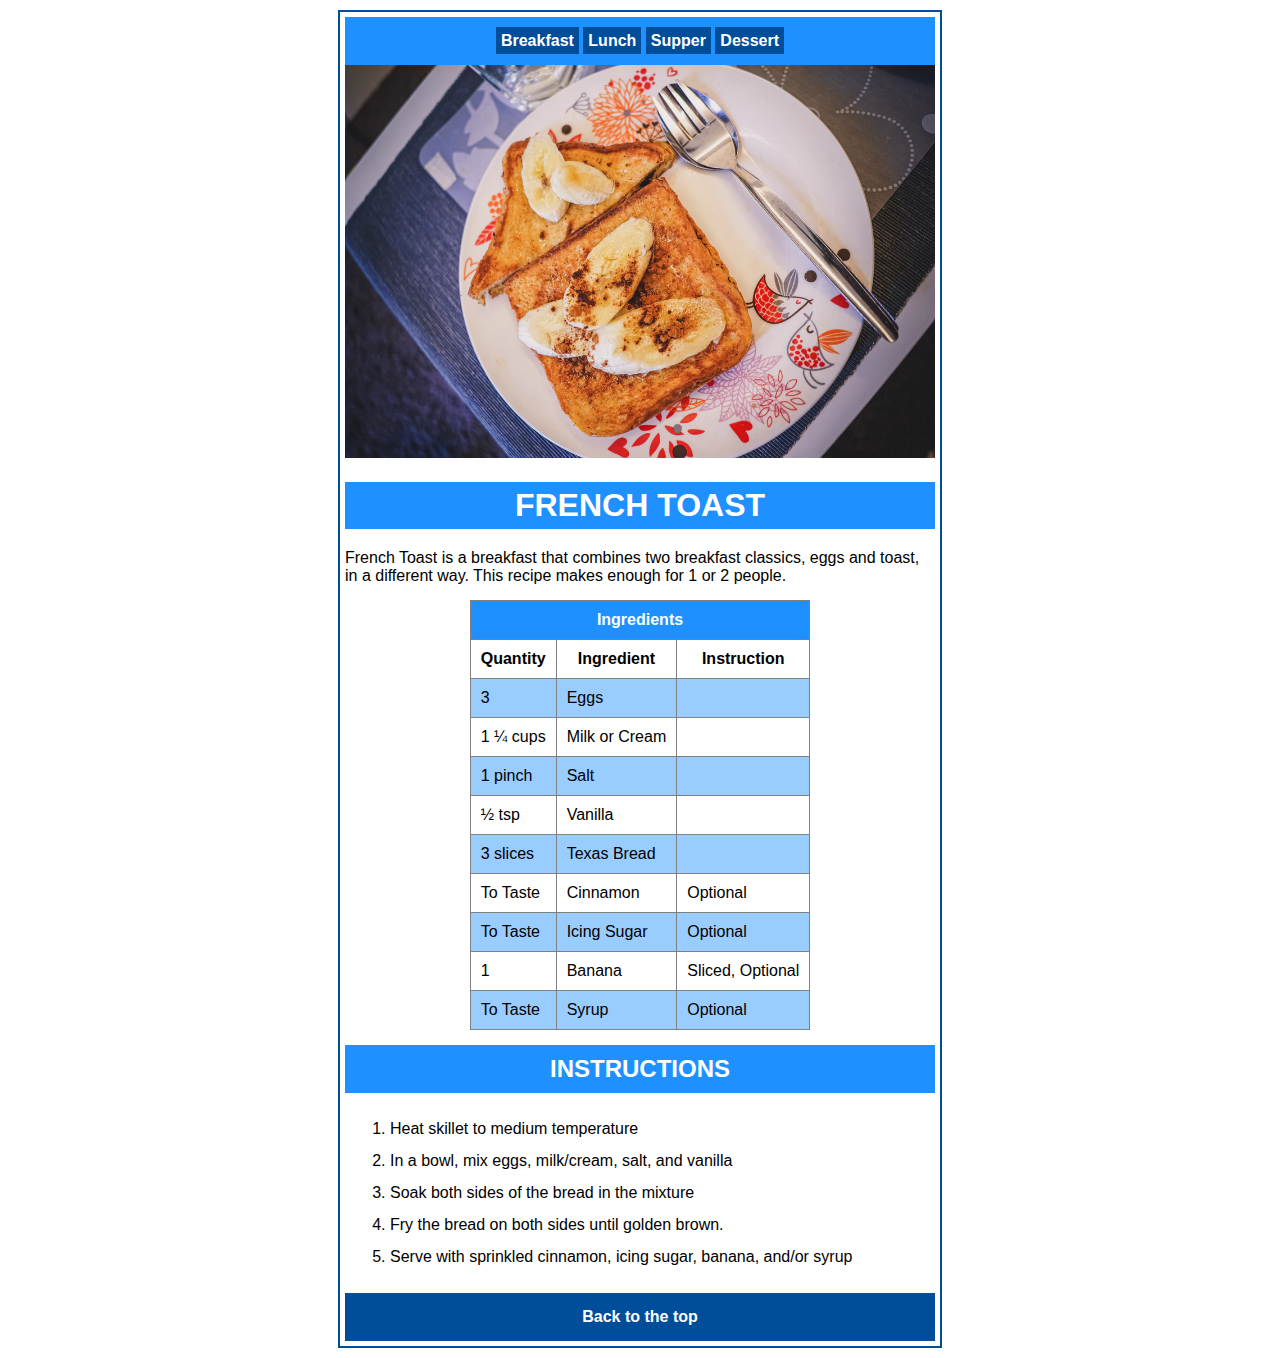
<file: index.html>
<!DOCTYPE html>
<html lang="en">
<head>
  <meta charset="UTF-8">
  <meta http-equiv="X-UA-Compatible" content="IE=edge">
  <meta name="viewport" content="width=device-width, initial-scale=1.0">
  <title>French Toast Breakfast Recipe</title>
  <link rel="stylesheet" href="style.css">
</head>
<body>
<div class="container">
  <header>
    <ul>
      <li><a href="#">Breakfast</a></li>
      <li><a href="lunch.html">Lunch</a></li>
      <li><a href="supper.html">Supper</a></li>
      <li><a href="dessert.html">Dessert</a></li>
    </ul>
    <img src="images/french-toast.webp" alt="French Toast">
  </header>
  
  <main>
    <h1 class="title">FRENCH TOAST</h1>
    <p class="description">
      French Toast is a breakfast that combines two breakfast classics, eggs and toast, in a different way.  This recipe makes enough for 1 or 2 people. 
    </p>
    <table>
      <thead>
        <tr>
          <td class="table-title" colspan="3">Ingredients</td>
        </tr>
        <tr class="table-header">
          <td>Quantity</td>
          <td>Ingredient</td>
          <td>Instruction</td>
        </tr>
      </thead>
      <tbody>
        <tr>
          <td>3</td>
          <td>Eggs</td>
          <td></td>
        </tr>
        <tr>
          <td>1 &frac14; cups</td>
          <td>Milk or Cream</td>
          <td></td>
        </tr>
        <tr>
          <td>1 pinch</td>
          <td>Salt</td>
          <td></td>
        </tr>
        <tr>
          <td>&frac12; tsp</td>
          <td>Vanilla</td>
          <td></td>
        </tr>
        <tr>
          <td>3 slices</td>
          <td>Texas Bread</td>
          <td></td>
        </tr>
        <tr>
          <td>To Taste</td>
          <td>Cinnamon</td>
          <td>Optional</td>
        </tr>
        <tr>
          <td>To Taste</td>
          <td>Icing Sugar</td>
          <td>Optional</td>
        </tr>
        <tr>
          <td>1</td>
          <td>Banana</td>
          <td>Sliced, Optional</td>
        </tr>
        <tr>
          <td>To Taste</td>
          <td>Syrup</td>
          <td>Optional</td>
        </tr>
      </tbody>
    </table>
    <h2>INSTRUCTIONS</h2>
    <ol class="instruction-list">
      <li>Heat skillet to medium temperature</li>
      <li>In a bowl, mix eggs, milk/cream, salt, and vanilla</li>
      <li>Soak both sides of the bread in the mixture</li>
      <li>Fry the bread on both sides until golden brown. </li>
      <li>Serve with sprinkled cinnamon, icing sugar, banana, and/or syrup</li>
    </ol>
  </main>

  <footer>
    <a href="#">Back to the top</a>
  </footer>
</div>
</body>
</html>
</file>
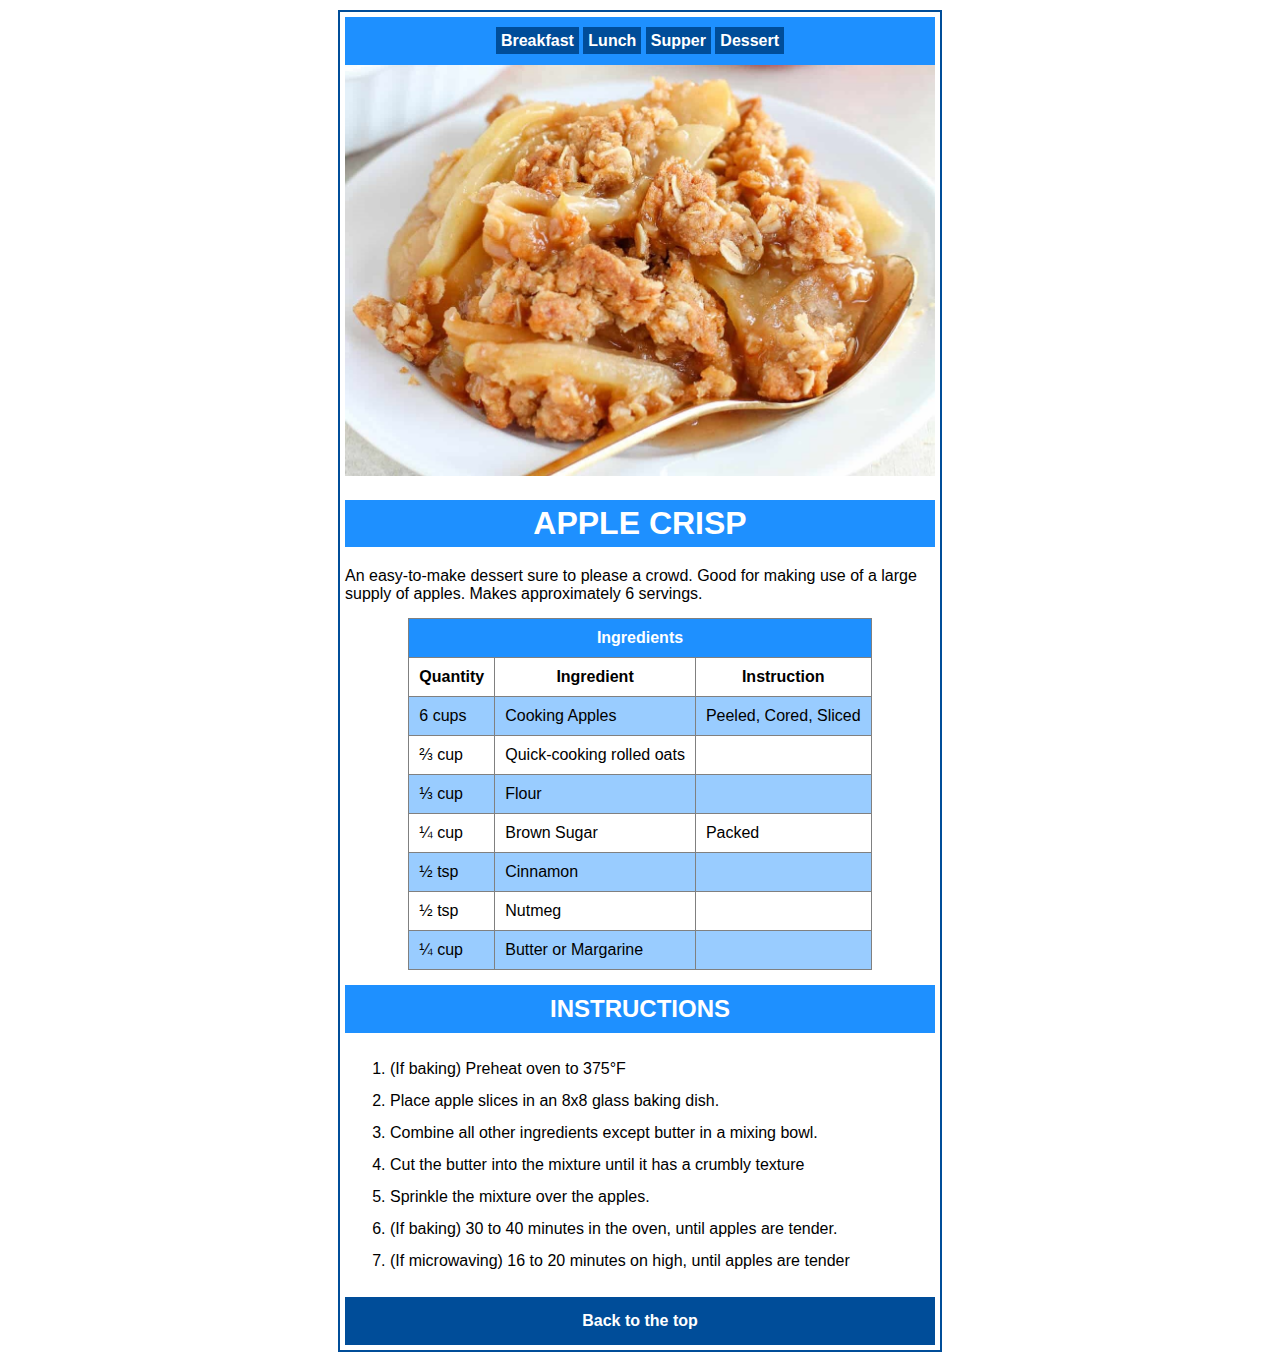
<file: dessert.html>
<!DOCTYPE html>
<html lang="en">
<head>
  <meta charset="UTF-8">
  <meta http-equiv="X-UA-Compatible" content="IE=edge">
  <meta name="viewport" content="width=device-width, initial-scale=1.0">
  <title>Apple Crisp Dessert Recipe</title>
  <link rel="stylesheet" href="style.css">
</head>
<body>
<div class="container">
  <header>
      <ul>
        <li><a href="index.html">Breakfast</a></li>
        <li><a href="lunch.html">Lunch</a></li>
        <li><a href="supper.html">Supper</a></li>
        <li><a href="#">Dessert</a></li>
      </ul>
      <img src="images/apple-crisp.jpg" alt="Apple Crisp">
  </header>
  
  <main>
      <h1 class="title">APPLE CRISP</h1>
      <p class="description">
        An easy-to-make dessert sure to please a crowd.  Good for making use of a large supply of apples.  Makes approximately 6 servings. 
      </p>
      <table>
        <thead>
          <tr>
            <td class="table-title" colspan="3">Ingredients</td>
          </tr>
          <tr class="table-header">
            <td>Quantity</td>
            <td>Ingredient</td>
            <td>Instruction</td>
          </tr>
        </thead>
        <tbody>
          <tr>
            <td>6 cups</td>
            <td>Cooking Apples</td>
            <td>Peeled, Cored, Sliced</td>
          </tr>
          <tr>
            <td>&frac23; cup</td>
            <td>Quick-cooking rolled oats</td>
            <td></td>
          </tr>
          <tr>
            <td>&frac13; cup</td>
            <td>Flour</td>
            <td></td>
          </tr>
          <tr>
            <td>&frac14; cup</td>
            <td>Brown Sugar</td>
            <td>Packed</td>
          </tr>
          <tr>
            <td>&frac12; tsp</td>
            <td>Cinnamon</td>
            <td></td>
          </tr>
          <tr>
            <td>&frac12; tsp</td>
            <td>Nutmeg</td>
            <td></td>
          </tr>
          <tr>
            <td>&frac14; cup</td>
            <td>Butter or Margarine</td>
            <td></td>
          </tr>
        </tbody>
      </table>
      <h2>INSTRUCTIONS</h2>
      <ol class="instruction-list">
        <li>(If baking) Preheat oven to 375&deg;F</li>
        <li>Place apple slices in an 8x8 glass baking dish.</li>
        <li>Combine all other ingredients except butter in a mixing bowl.</li>
        <li>Cut the butter into the mixture until it has a crumbly texture</li>
        <li>Sprinkle the mixture over the apples.</li>
        <li>(If baking) 30 to 40 minutes in the oven, until apples are tender.</li>
        <li>(If microwaving) 16 to 20 minutes on high, until apples are tender</li>
      </ol>
  </main>

  <footer>
      <a href="#">Back to the top</a>
  </footer>
</div>
</body>
</html>
</file>
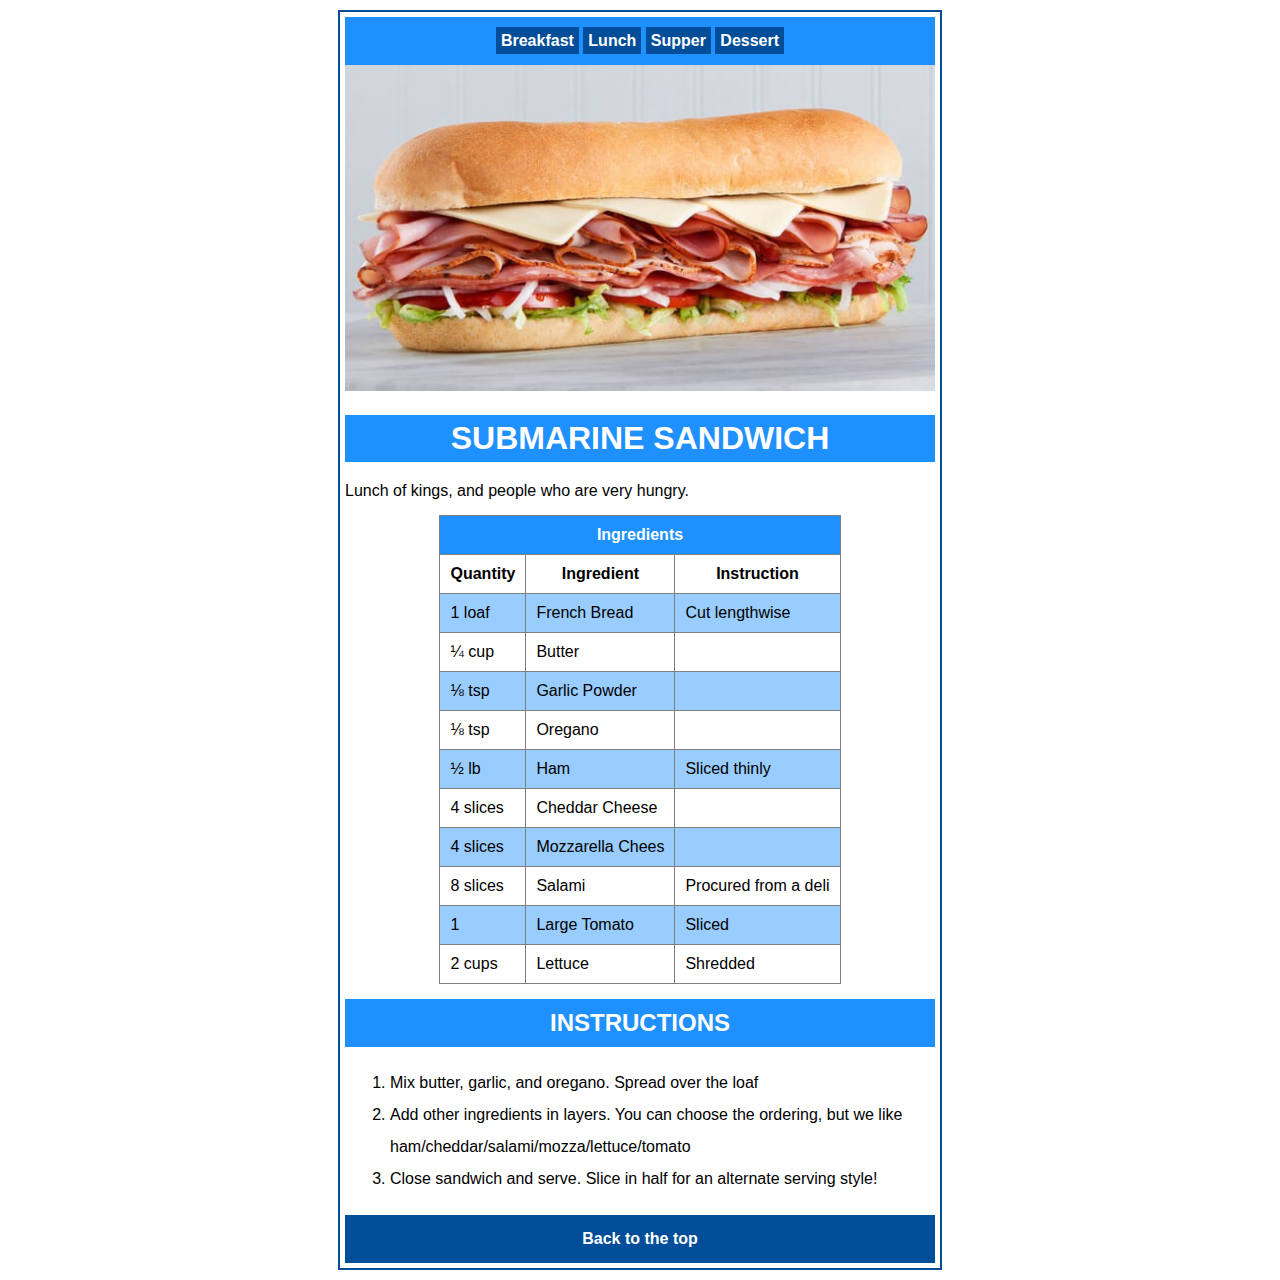
<file: lunch.html>
<!DOCTYPE html>
<html lang="en">
<head>
  <meta charset="UTF-8">
  <meta http-equiv="X-UA-Compatible" content="IE=edge">
  <meta name="viewport" content="width=device-width, initial-scale=1.0">
  <title>Submarine Sandwich Lunch Recipe</title>
  <link rel="stylesheet" href="style.css">
</head>
<body>
<div class="container">
  <header>
      <ul>
        <li><a href="index.html">Breakfast</a></li>
        <li><a href="#">Lunch</a></li>
        <li><a href="supper.html">Supper</a></li>
        <li><a href="dessert.html">Dessert</a></li>
      </ul>
      <img src="images/sub-sandwich.jpg" alt="Submarine Sandwich">
  </header>
  
  <main>
      <h1 class="title">SUBMARINE SANDWICH</h1>
      <p class="description">
        Lunch of kings, and people who are very hungry. 
      </p>
      <table>
        <thead>
            <tr>
              <td class="table-title" colspan="3">Ingredients</td>
            </tr>
            <tr class="table-header">
              <td>Quantity</td>
              <td>Ingredient</td>
              <td>Instruction</td>
            </tr>
        </thead>
        <tbody>
          <tr>
            <td>1 loaf</td>
            <td>French Bread</td>
            <td>Cut lengthwise</td>
          </tr>
          <tr>
            <td>&frac14; cup</td>
            <td>Butter</td>
            <td></td>
          </tr>
          <tr>
            <td>&frac18; tsp</td>
            <td>Garlic Powder</td>
            <td></td>
          </tr>
          <tr>
            <td>&frac18; tsp</td>
            <td>Oregano</td>
            <td></td>
          </tr>
          <tr>
            <td>&frac12; lb</td>
            <td>Ham</td>
            <td>Sliced thinly</td>
          </tr>
          <tr>
            <td>4 slices</td>
            <td>Cheddar Cheese</td>
            <td></td>
          </tr>
          <tr>
            <td>4 slices</td>
            <td>Mozzarella Chees</td>
            <td></td>
          </tr>
          <tr>
            <td>8 slices</td>
            <td>Salami</td>
            <td>Procured from a deli</td>
          </tr>
          <tr>
            <td>1</td>
            <td>Large Tomato</td>
            <td>Sliced</td>
          </tr>
          <tr>
            <td>2 cups</td>
            <td>Lettuce</td>
            <td>Shredded</td>
          </tr>
        </tbody>
      </table>
      <h2>INSTRUCTIONS</h2>
      <ol class="instruction-list">
        <li>Mix butter, garlic, and oregano.  Spread over the loaf</li>
        <li>Add other ingredients in layers.  You can choose the ordering, but we like ham/cheddar/salami/mozza/lettuce/tomato</li>
        <li>Close sandwich and serve.  Slice in half for an alternate serving style!</li>
      </ol>
  </main>

  <footer>
      <a href="#">Back to the top</a>
  </footer>
</div>
</body>
</html>
</file>
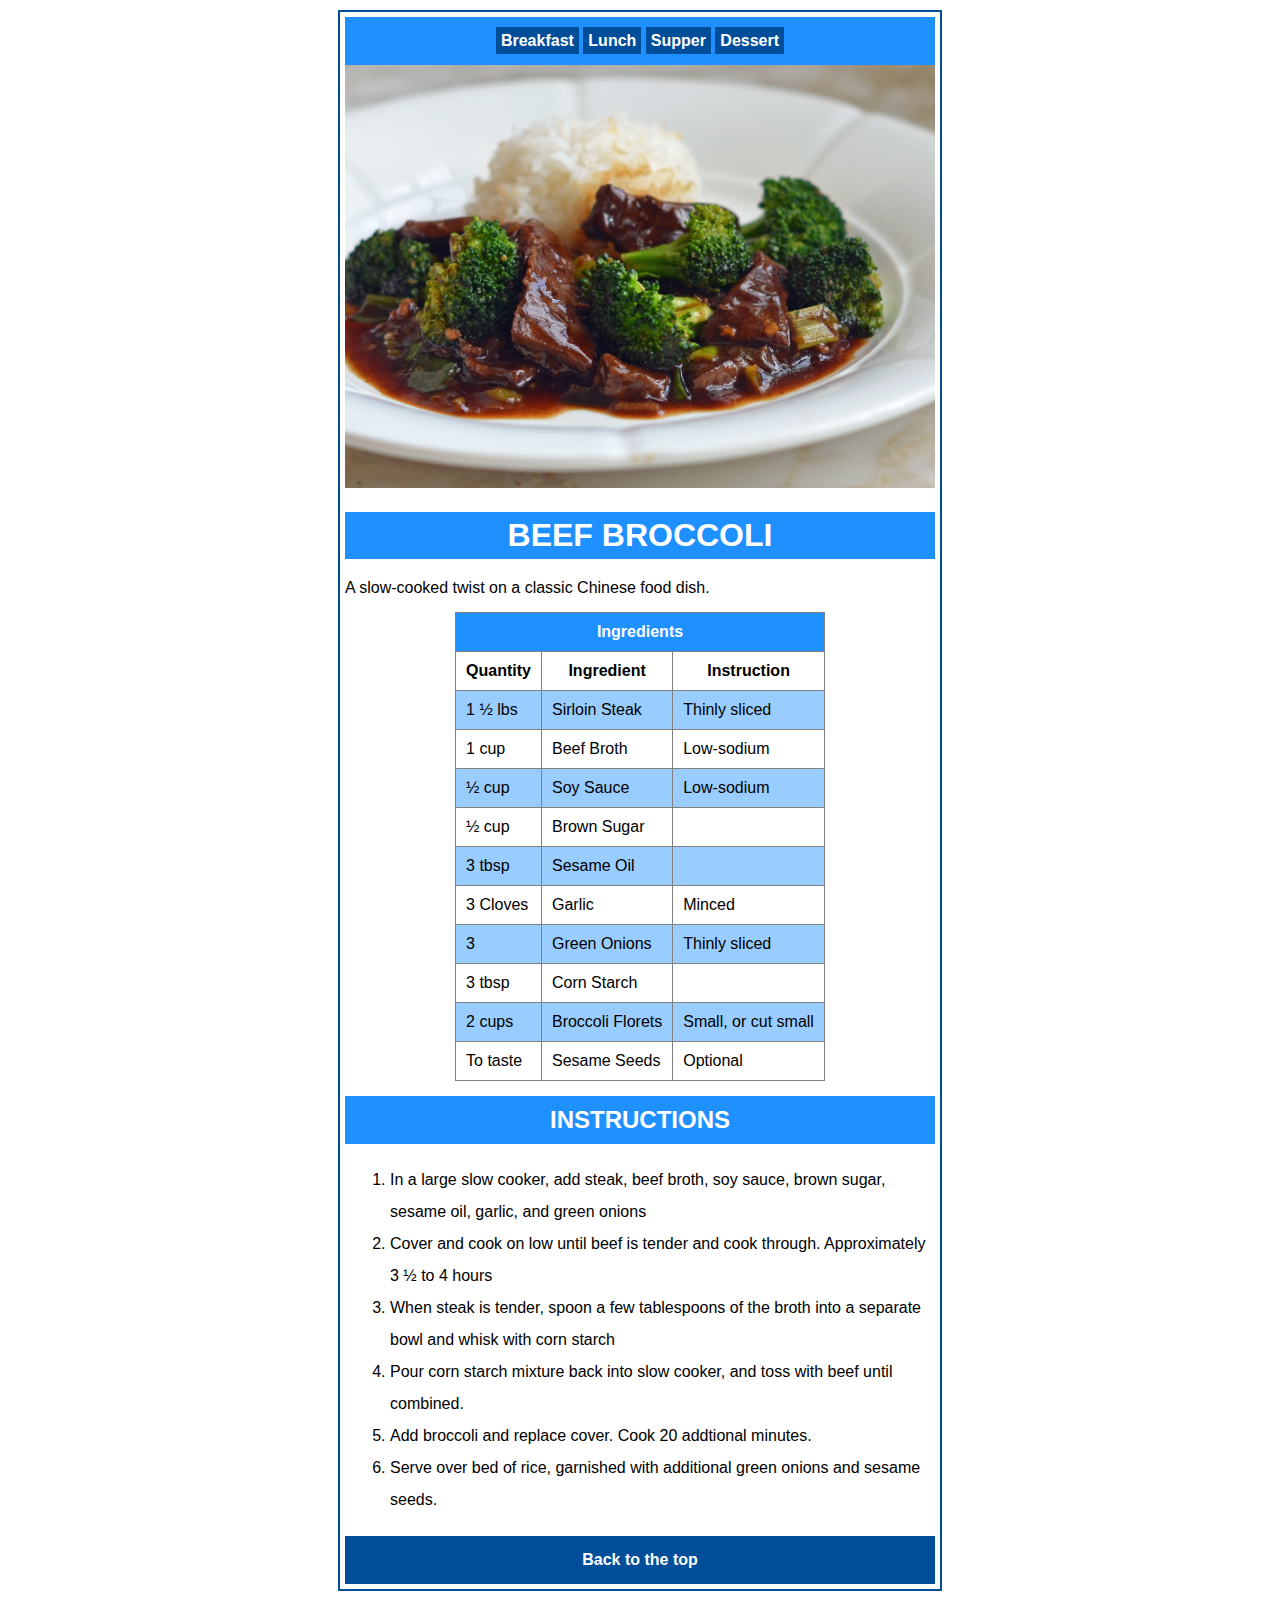
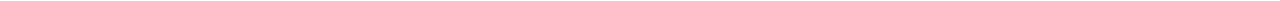
<file: supper.html>
<!DOCTYPE html>
<html lang="en">
<head>
  <meta charset="UTF-8">
  <meta http-equiv="X-UA-Compatible" content="IE=edge">
  <meta name="viewport" content="width=device-width, initial-scale=1.0">
  <title>Slow-cooked Beef Broccoli Supper Recipe</title>
  <link rel="stylesheet" href="style.css">
</head>
<body>
<div class="container">
  <header>
      <ul>
        <li><a href="index.html">Breakfast</a></li>
        <li><a href="lunch.html">Lunch</a></li>
        <li><a href="#">Supper</a></li>
        <li><a href="dessert.html">Dessert</a></li>
      </ul>
      <img src="images/beef-broccoli.jpg" alt="Beef broccoli">
  </header>
  
  <main>
      <h1 class="title">BEEF BROCCOLI</h1>
      <p class="description">
        A slow-cooked twist on a classic Chinese food dish.
      </p>
      <table>
        <thead>
            <tr>
              <td class="table-title" colspan="3">Ingredients</td>
            </tr>
            <tr class="table-header">
              <td>Quantity</td>
              <td>Ingredient</td>
              <td>Instruction</td>
            </tr>
        </thead>
        <tbody>
          <tr>
            <td>1 &frac12; lbs</td>
            <td>Sirloin Steak</td>
            <td>Thinly sliced</td>
          </tr>
          <tr>
            <td>1 cup</td>
            <td>Beef Broth</td>
            <td>Low-sodium</td>
          </tr>
          <tr>
            <td>&frac12; cup</td>
            <td>Soy Sauce</td>
            <td>Low-sodium</td>
          </tr>
          <tr>
            <td>&frac12; cup</td>
            <td>Brown Sugar</td>
            <td></td>
          </tr>
          <tr>
            <td>3 tbsp</td>
            <td>Sesame Oil</td>
            <td></td>
          </tr>
          <tr>
            <td>3 Cloves</td>
            <td>Garlic</td>
            <td>Minced</td>
          </tr>
          <tr>
            <td>3</td>
            <td>Green Onions</td>
            <td>Thinly sliced</td>
          </tr>
          <tr>
            <td>3 tbsp</td>
            <td>Corn Starch</td>
            <td></td>
          </tr>
          <tr>
            <td>2 cups</td>
            <td>Broccoli Florets</td>
            <td>Small, or cut small</td>
          </tr>
          <tr>
            <td>To taste</td>
            <td>Sesame Seeds</td>
            <td>Optional</td>
          </tr>
        </tbody>
      </table>
      <h2>INSTRUCTIONS</h2>
      <ol class="instruction-list">
        <li>In a large slow cooker, add steak, beef broth, soy sauce, brown sugar, sesame oil, garlic, and green onions</li>
        <li>Cover and cook on low until beef is tender and cook through.  Approximately 3 &frac12; to 4 hours</li>
        <li>When steak is tender, spoon a few tablespoons of the broth into a separate bowl and whisk with corn starch</li>
        <li>Pour corn starch mixture back into slow cooker, and toss with beef until combined.</li>
        <li>Add broccoli and replace cover.  Cook 20 addtional minutes.</li>
        <li>Serve over bed of rice, garnished with additional green onions and sesame seeds.</li>
      </ol>
  </main>

  <footer>
      <a href="#">Back to the top</a>
  </footer>
</div>
</body>
</html>
</file>
<file: style.css>
* {
  margin: 0;
  padding: 0;
  font-family: Helvetica;
}
.container{
  width: 600px;
  border: 2px solid #004d99;
  margin: 10px auto 10px;
}

header {
  margin: 5px 5px 20px;
  text-align: center;
}
header ul {
  list-style: none;
  padding: 15px;
  background-color: dodgerblue;
}
header ul li {
  display: inline;
}
header ul li a {
  text-decoration: none;
  font-weight: bold;
  color: white;
  background-color: #004d99;
  padding: 5px;
}
img {
  width: 590px;
}


h1.title {
  font-weight: bold;
  background-color: dodgerblue;
  color: white;
  text-align: center;
  margin: 0 5px 20px;
  padding: 5px;
}
p.description {
  margin: 0 5px 10px;
}
table {
  margin: 15px auto 15px;
  border-collapse: collapse;
}
thead {
  text-align: center;
  font-weight: bold;
}
.table-title {
  background-color: dodgerblue;
  color: white;
}
td {
  border: 1px solid grey;
  padding: 10px;
}
tbody tr:nth-child(odd) {
  background-color: #99ccff;
}
h2 {
  background-color: dodgerblue;
  font-weight: bold;
  text-align: center;
  color: white;
  padding: 10px;
  margin: 10px 5px 20px;
}
ol.instruction-list {
  margin-left: 50px;
  margin-bottom: 20px;
  margin-right: 5px;
  line-height: 2;
}
footer {
  text-align: center;
  background-color: #004d99;
  margin: 0 5px 5px;
  font-weight: bold;
}
footer a {
  color: white;
  text-decoration: none;
  display: block;
  padding: 15px;
}
</file>
